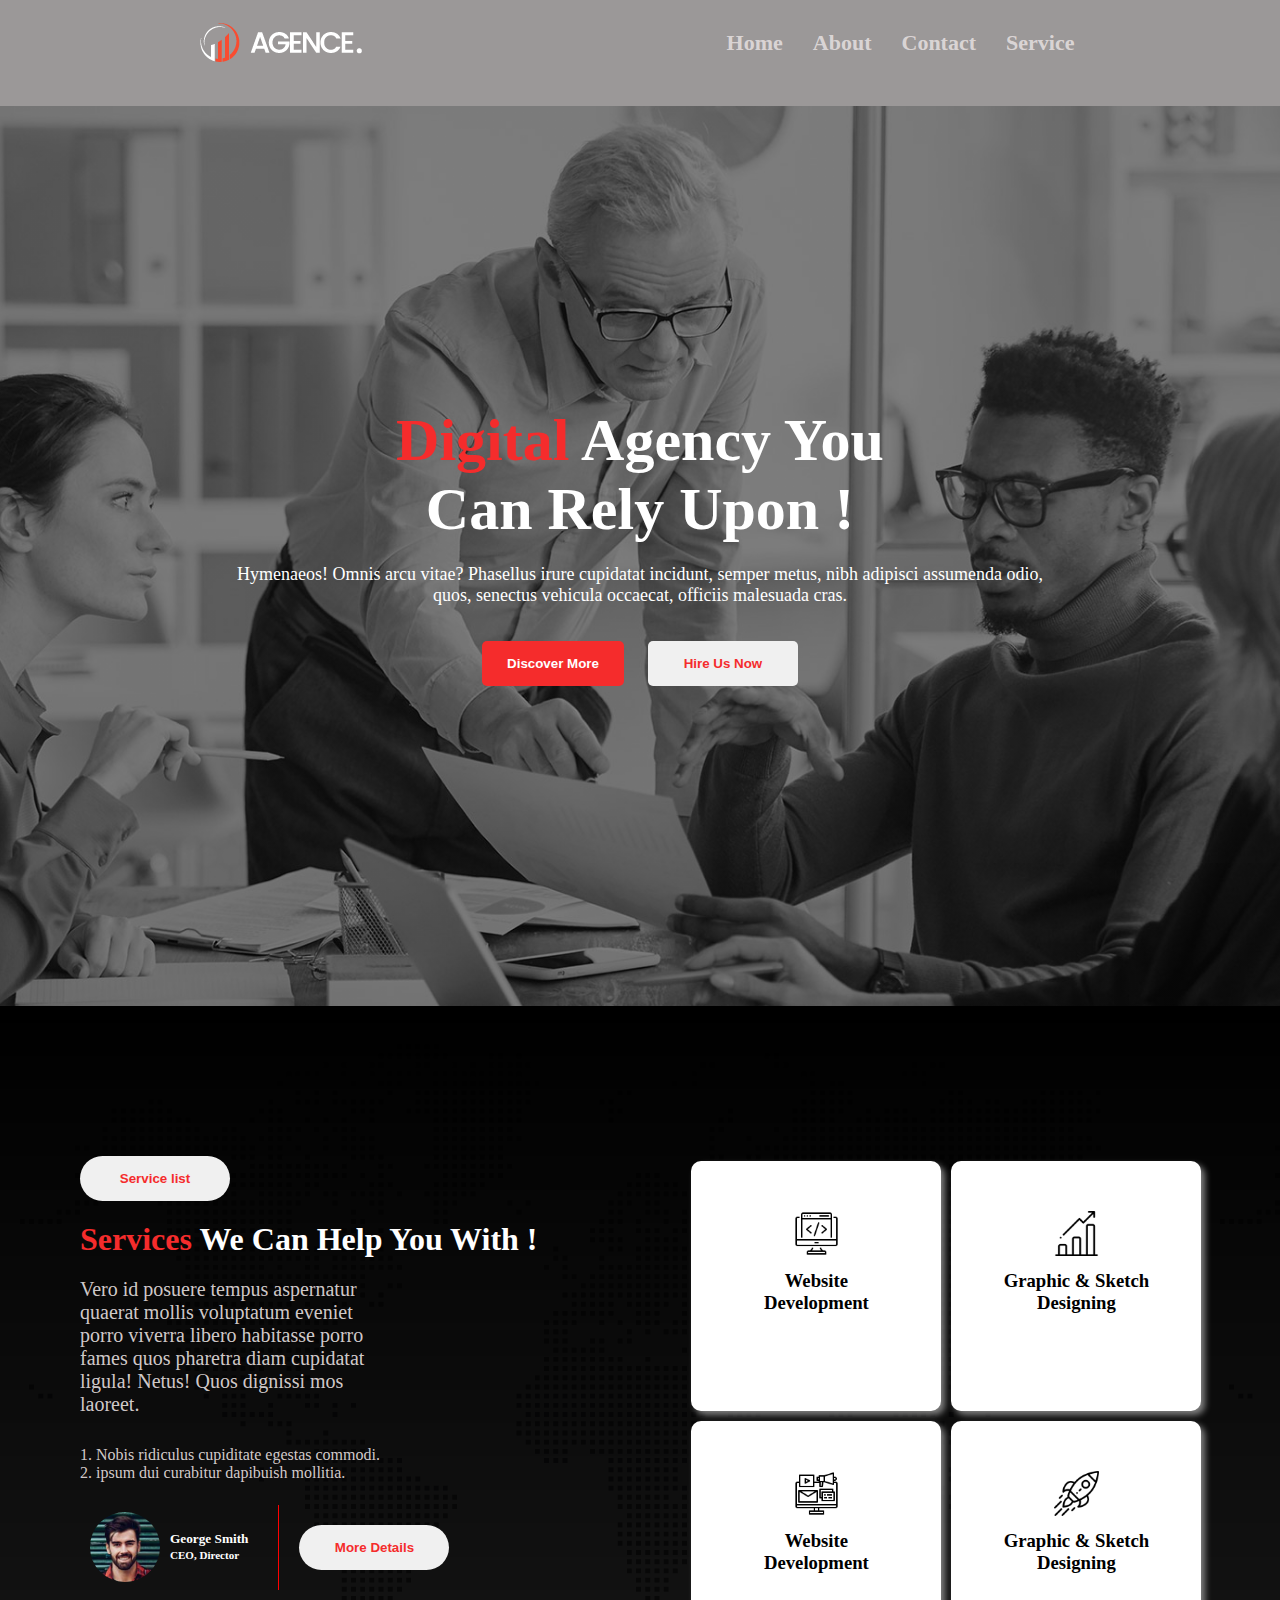
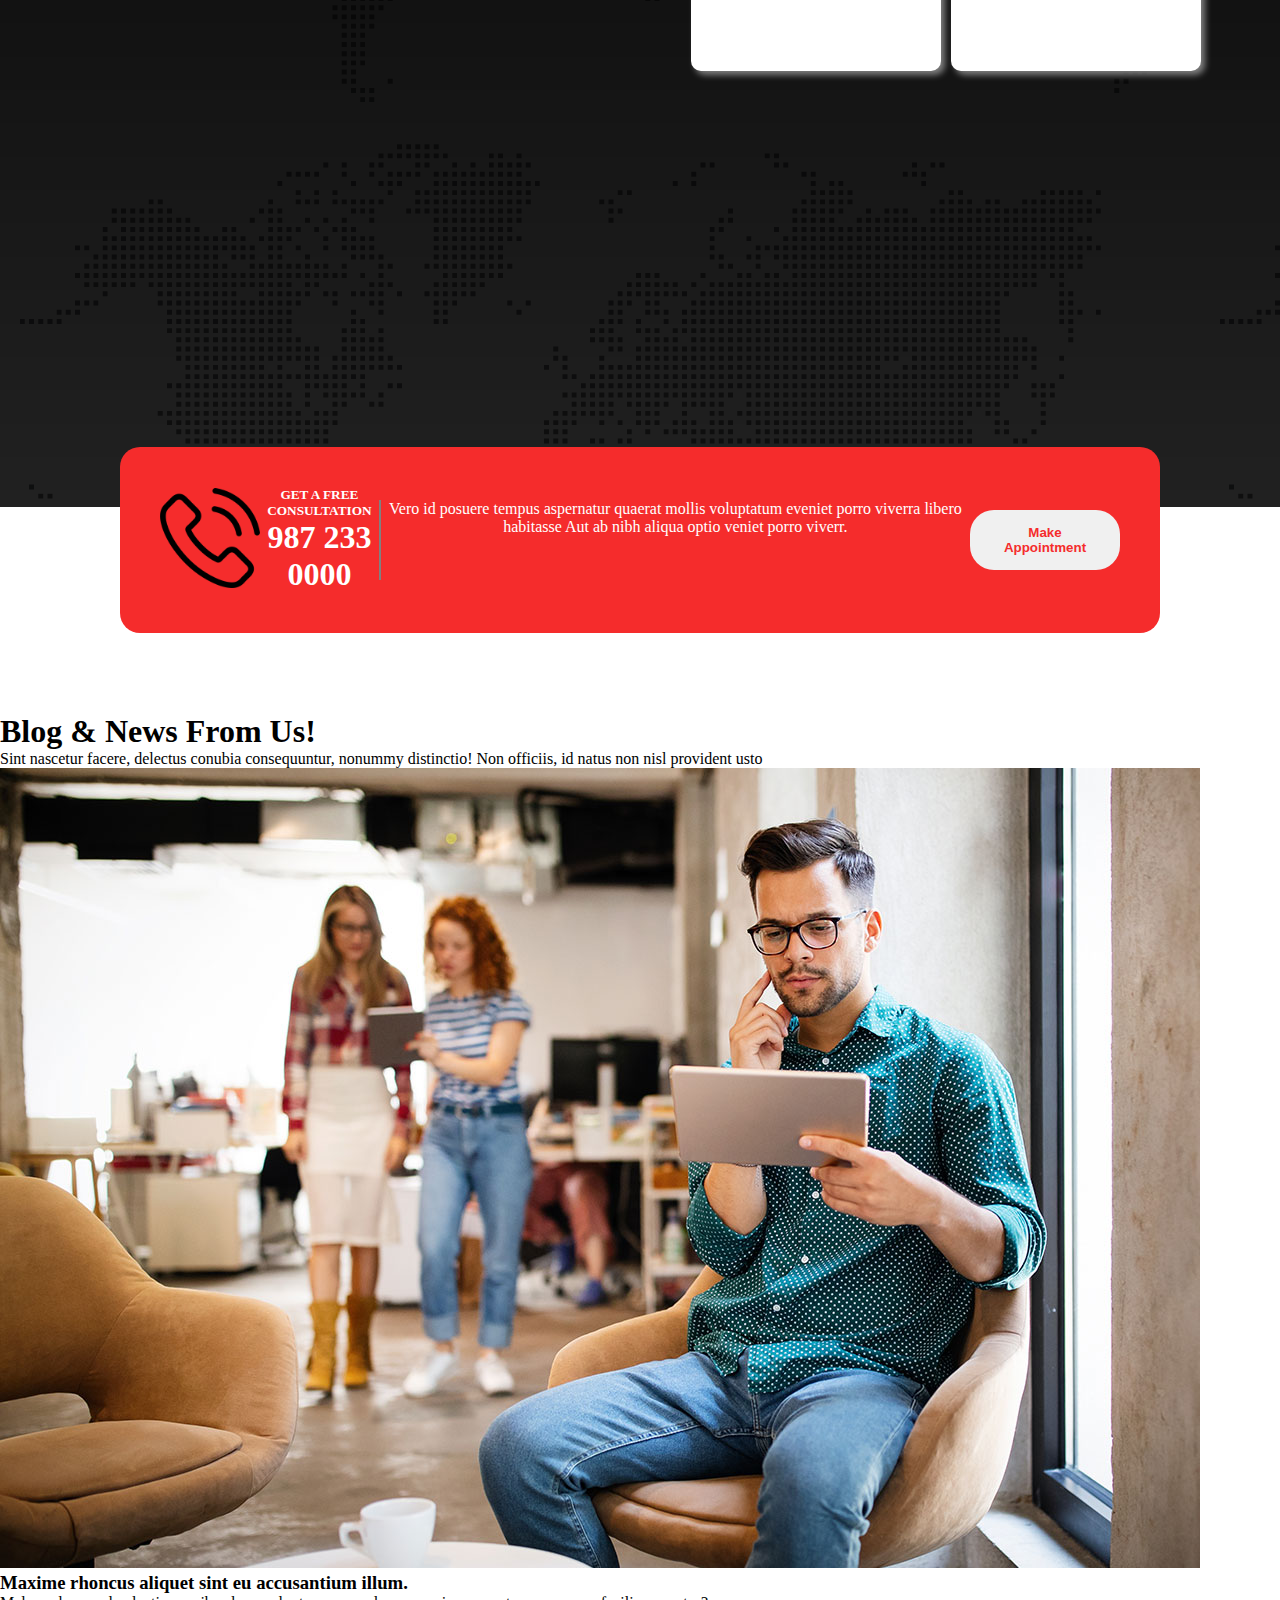
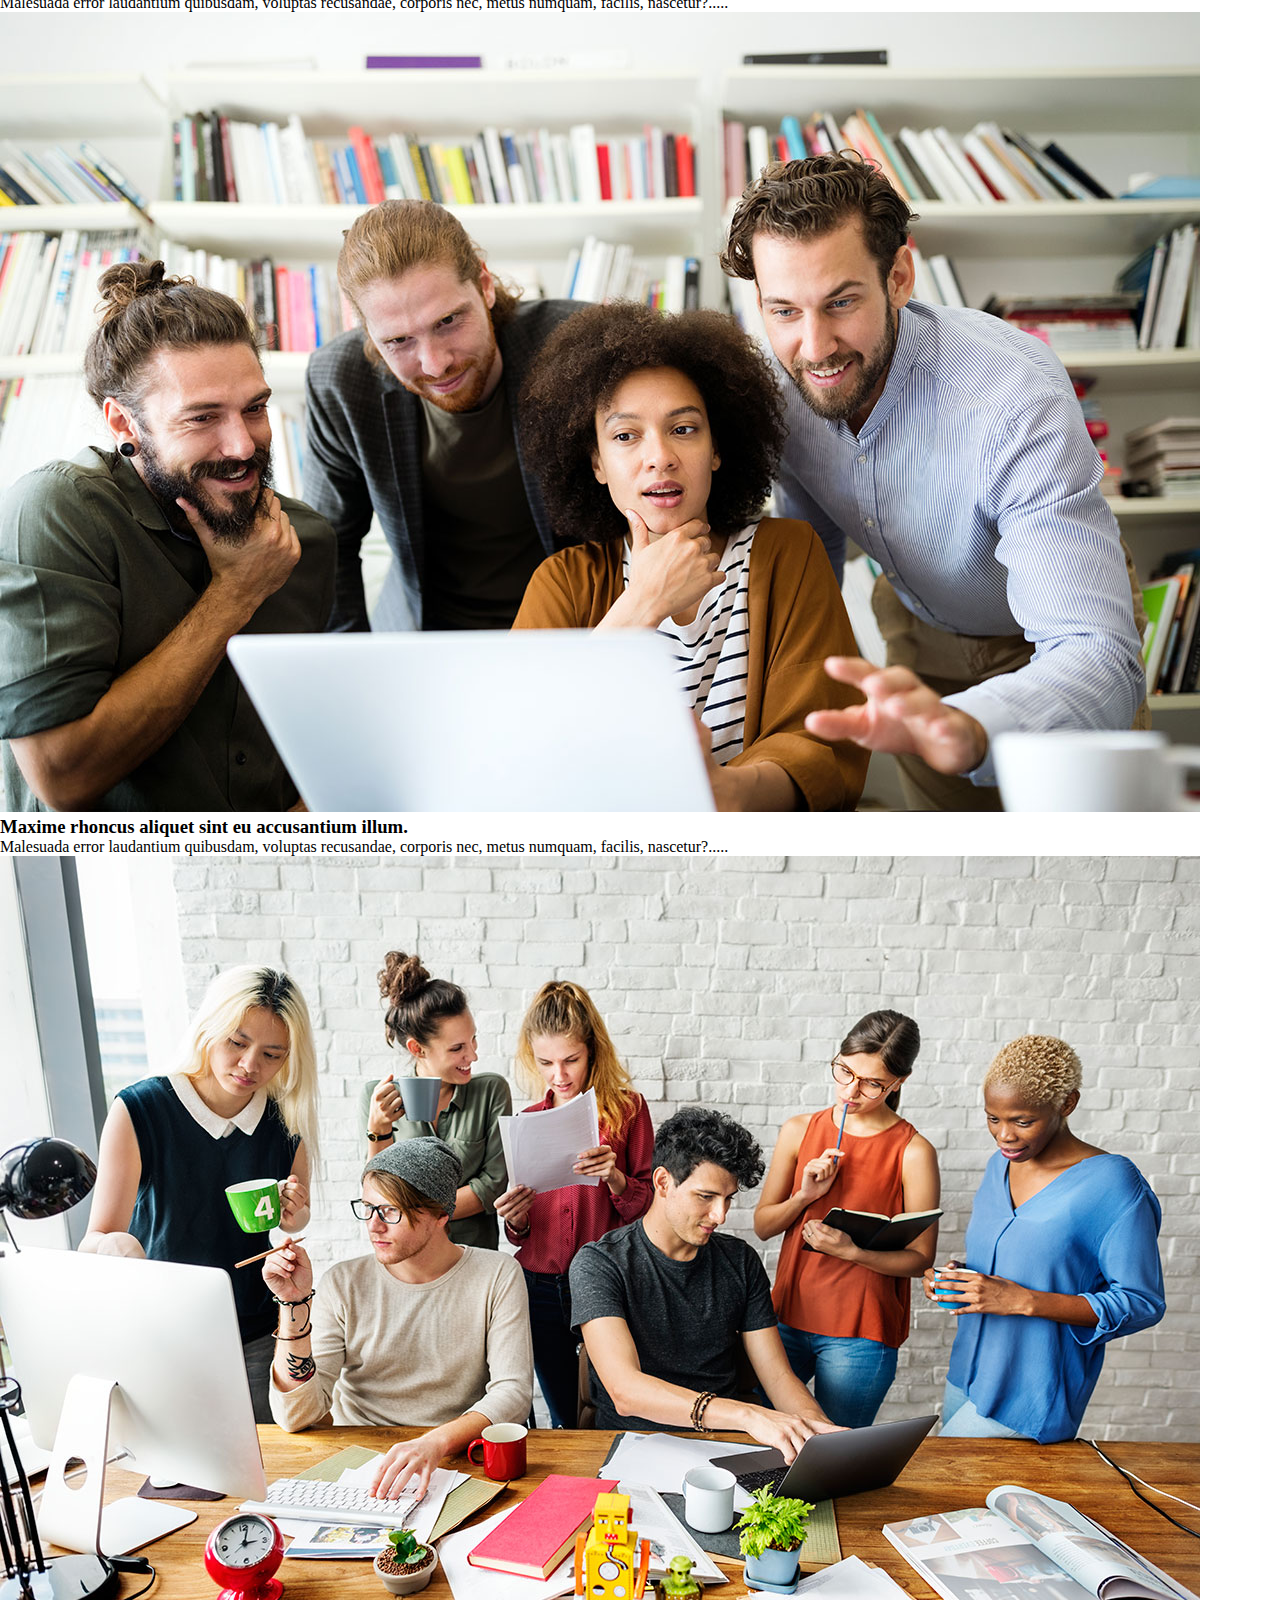
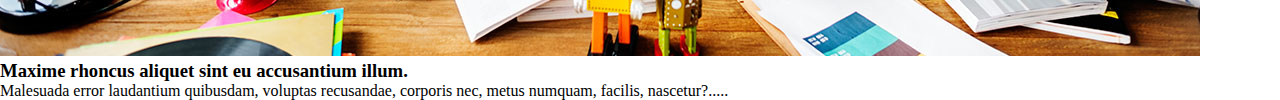
<file: index.html>
<!DOCTYPE html>
<html lang="en">
<head>
    <meta charset="UTF-8">
    <meta name="viewport" content="width=device-width, initial-scale=1.0">
    <link rel="stylesheet" href="style.css">
    <title>Document</title>
</head>
<body>
    <header>
        <div class="nav-container">
            <div class="logo-container">
                <img src="/asset/logo/logo.png" alt="">
            </div>
            <div class="menu-container">
                <ul class="items">
                    <li class="item">Home</li>
                    <li class="item">About</li>
                    <li class="item">Contact</li>
                    <li class="item">Service</li>
                </ul>
            </div>
        </div>
        <div class="banner-container">
            <div class="banner-details">
                <h1 class="banner-title"><span class="highlighted-text">Digital</span> Agency You <br> Can Rely Upon !</h1>
                <p class="description">Hymenaeos! Omnis arcu vitae? Phasellus irure cupidatat incidunt, semper metus, nibh adipisci assumenda odio, <br> quos, senectus 
                    vehicula occaecat, officiis malesuada cras.</p>
                <div class="buttons">
                    <button class="btn-more">Discover More</button>
                    <button class="btn-hire">Hire Us Now</button>
                </div>
            </div>
        </div>
    </header>
    <main>
        <section class="service-container">
            <div class="service-left-container">
                <div class="service-details">
                    <button class="btn-hire btn">Service list</button>
                    <h1 class="service-title"><span class="highlighted-text">Services</span> We Can Help You With !</h1>
                    <p class="service-description">Vero id posuere tempus aspernatur quaerat mollis voluptatum eveniet porro viverra libero 
                         habitasse porro fames quos pharetra diam cupidatat ligula! Netus! Quos dignissi mos laoreet.</p>
                    <ul>
                        <li>1. Nobis ridiculus cupiditate egestas commodi.</li>
                        <li>2. ipsum dui curabitur dapibuish mollitia.</li>
                    </ul>
                    <div class="author-details">
                        <div class="div">
                            <img class="author-img" src="/asset/image/author.jpg" alt="">
                            <h5>George Smith <br> <small>CEO, Director</small></h5>
                        </div>
                        <div class="author-button">
                            <button class="btn-hire btn">More Details</button>
                        </div>
                    </div>
                </div>
            </div>
            <div class="service-right-container">
                <div class="service-up">
                    <div class="service">
                        <img class="service-logo" src="/asset/icons/coding.png" alt="">
                        <h3>Website Development</h3>
                    </div>
                    <div class="service">
                        <img class="service-logo" src="/asset/icons/bar-chart.png" alt="">
                        <h3>Graphic & Sketch Designing</h3>
                    </div>
                </div>
                <div class="service-down">
                    <div class="service">
                        <img class="service-logo" src="/asset/icons/digital-marketing.png" alt="">
                        <h3>Website Development</h3>
                    </div>
                    <div class="service">
                        <img class="service-logo" src="/asset/icons/startup.png" alt="">
                        <h3>Graphic & Sketch Designing</h3>
                    </div>
                </div>
            </div>
        </section>
        <section class="appointment-container">
            <div class="apponintment-img">
                <img class="call-icon" src="/asset/icons/phone-call.png" alt="">
            </div>
            <div class="apponintment-title">
                <h5>GET A FREE CONSULTATION</h5>
                <h1>987 233 0000</h1>
            </div>
            <div class="app-description">
                <p>Vero id posuere tempus aspernatur quaerat mollis voluptatum eveniet porro
                    viverra libero habitasse Aut ab nibh aliqua optio veniet porro viverr.</p>
               </div>
               <div>
                <button class="btn-hire btn">Make Appointment</button>
               </div>
        </section>
        <section class="blog-container">
            <div>
                <div>
                    <h1>Blog & News From Us!</h1>
                    <p>Sint nascetur facere, delectus conubia consequuntur, nonummy distinctio! Non officiis, id natus non nisl provident usto</p>
                </div>
                <div>
                    <div class="blog">
                        <img class="blog-img" src="/asset/image/blog-1.jpg" alt="">
                        <h3>Maxime rhoncus aliquet sint eu accusantium illum.</h3>
                        <p>Malesuada error laudantium quibusdam, voluptas recusandae, corporis nec, metus numquam, facilis, nascetur?.....</p>
                    </div>
                    <div class="blog">
                        <img src="/asset/image/blog-2.jpg" alt="">
                        <h3>Maxime rhoncus aliquet sint eu accusantium illum.</h3>
                        <p>Malesuada error laudantium quibusdam, voluptas recusandae, corporis nec, metus numquam, facilis, nascetur?.....</p>
                    </div>
                    <div class="blog">
                        <img src="/asset/image/blog-3.jpg" alt="">
                        <h3>Maxime rhoncus aliquet sint eu accusantium illum.</h3>
                        <p>Malesuada error laudantium quibusdam, voluptas recusandae, corporis nec, metus numquam, facilis, nascetur?.....</p>
                    </div>
                </div>
            </div>
        </section>
    </main>
</body>
</html>
</file>
<file: style.css>
* {
    padding: 0;
    margin: 0;
}

.body{
    overflow: hidden;
}

.nav-container {
    display: flex;
    padding: 20px;
    justify-content: space-around;
    background-color: #9b9898;
    color: white;
}

.items {
    display: flex;
    list-style: none;
    gap: 10px;
}

.item {
    font-size: 22px;
    font-weight: bold;
    padding: 10px;
}

.banner-container {
    display: flex;
    justify-content: center;
    align-items: center;
    width: 100%;
    height: 100vh;
    background-image: linear-gradient(rgba(0,0,0,0.5), rgba(0,0,0,0.5)), url('./asset/image/background.jpg');
    background-repeat: no-repeat;
    background-size: cover;
    background-position: center;
}

.banner-details {
    text-align: center; 
    color: white;
    padding: 20px;
}

.banner-title{
    font-size: 60px;
}

.highlighted-text {
    color: #f52c2c;
}

.description {
    padding: 15px 35px;
    border: none;
    font-size: 18px;
    margin: 5px;
}

.buttons {
    padding: 15px 35px;
    font-size: 16px;
    border: none;
    margin: 5px;
}

.btn-more {
    background-color: #f52c2c;
    padding: 15px 25px;
    color: white;
    font-weight: bold;
    border: none;
    margin-right: 20px;
    border-radius: 5px;
}

.btn-hire {
    background-color: #F0F0F0;
    padding: 15px 25px;
    color: #f52c2c;
    font-weight: bold;
    border: none;
    border-radius: 5px;
    width: 150px;
}
ul {
    list-style: none;
    margin-bottom: 20px;
}

li {
    color: #e0dbdbee;
}

/* author section */
.author-img {
    width: 70px;
    height: 70px;
    border-radius: 50px;
    margin: 10px;
}

.author-button {
    padding: 20px;
    border-left: 1px solid red;
}

.author-details {
    display: flex;    
    align-items: center;
}



.btn {
    border-radius: 24px;
}


/* service section */
.service-container {
    width: 88%;
    height: 89vh;
    background-image: linear-gradient(#000000, #000000de), url('./asset/image/footer-bg.png');
    background-blend-mode: overlay;
    color: white;
    padding: 150px 80px;
    display: flex;
    justify-content: space-around;
}
.service {
    padding: 50px;
    background-color: white;
    box-shadow: 4px 4px 6px gray;
    width: 150px;
    height: 150px;
    text-align: center;
    color: black;
    border-radius: 10px;
    margin: 5px;
}
.service-title {
    margin-top: 20px;
    margin-bottom: 20px;
}

.service-description {
    font-size: 20px;
    width: 50%;
    margin-bottom: 30px;
    color: #e0dbdbee;
}



.div {
    display: flex;
    align-items: center;
    margin-right: 30px;
}
.service-up {
    display: flex;
}

.service-down {
    display: flex;
}

.service-logo {
    width: 30%;
    padding-bottom: 10px;
}

/* appointment section */

.appointment-container{
    display: flex;
    width: 75%;
    background-color: #F52C2C;
    justify-content: center;
    text-align: center;
    align-items: center;
    color: white;
    padding: 40px;
    border-radius: 20px;
    margin: auto;
    margin-top: -60px;
    margin-bottom: 80px;
}


.call-icon{
    width: 100px;

}

.app-description{
    border-left: 2px solid gray;
    height: 80px;

}

/* blog section */

.
</file>
